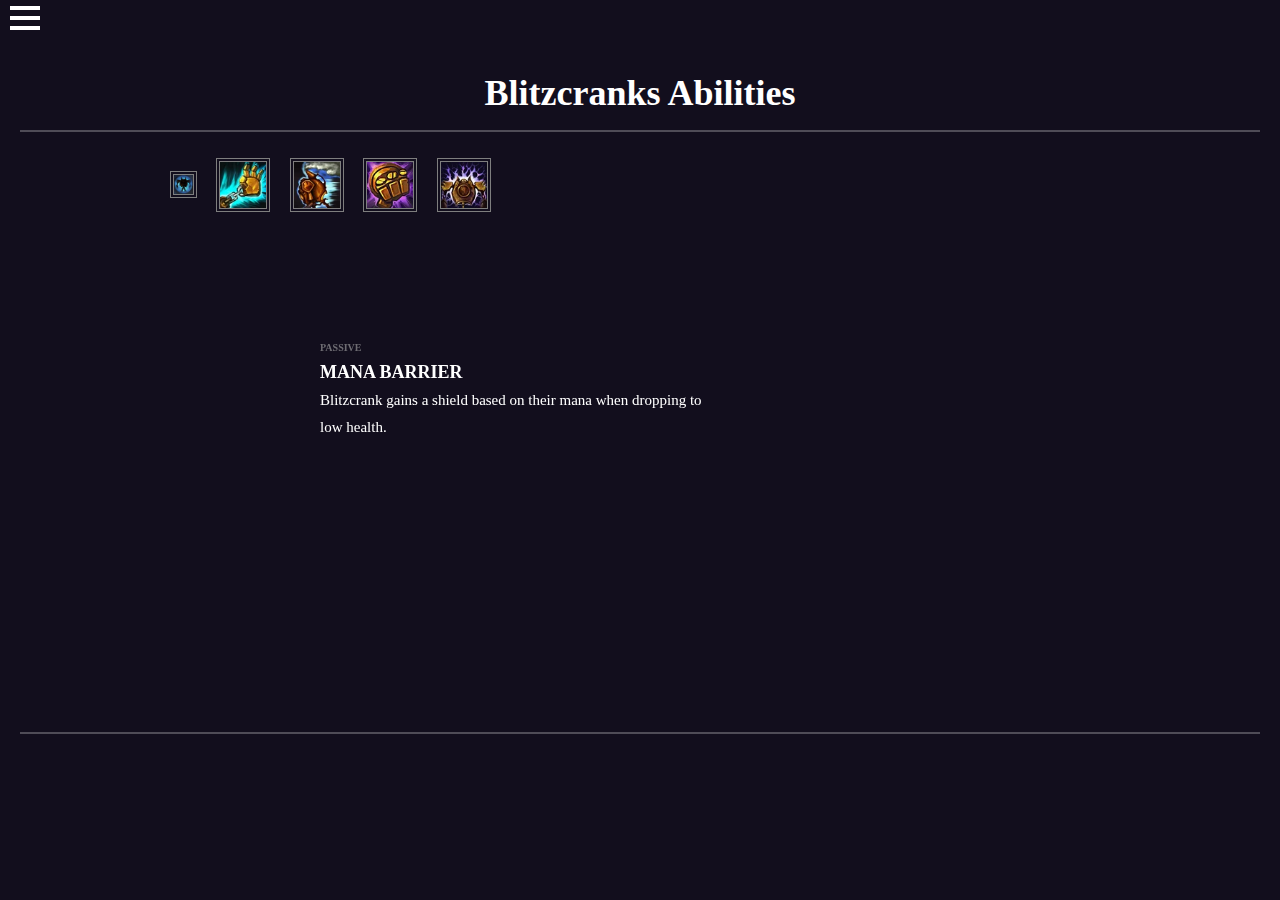
<file: abilities.html>
<!DOCTYPE html>

<html lang="en">

<head>

    <meta charset="UTF-8">
    <meta http-equiv="X-UA-Compatible" content="IE=edge">
    <meta name="viewport" content="width=device-width, initial-scale=1.0">

    <title>Blitzcranks Abilities</title>

    <link rel="stylesheet" href="Fonts/font.css">
    <link rel="stylesheet" href="w3.css">
    <link rel="stylesheet" href="abilities.css">
    <link rel="stylesheet" href="menu.css">

</head>

<body>

    <nav>
        <div id="mySidenav" class="sidenav">
            <a href="javascript:void(0)" class="closebtn" onclick="closeNav()">&times;</a>
            <a href="index.html">Home</a>
            <a href="#">Abilities</a>
            <a href="skins.html">Skins</a>
        </div>

        <div id="menu" onclick="openNav()">
            <div class="hamburger"></div>
            <div class="hamburger"></div>
            <div class="hamburger"></div>
        </div>
    </nav>

    
    <main id="main">

        <header id="grid-header">
            <h1><strong>Blitzcranks Abilities</strong></h1>
        </header>


        <section id="grid-section">
            <figure>
                <img src="Pictures/Blitzcrank_Mana_Barrier_HD.png" alt="Passive Ability" id="passive" class="icons" style="width: 5%; cursor: pointer;" onclick="show('text1')">
                
                <img src="Pictures/Blitzcrank_Rocket_Grab_WR.png" alt="Q Ability" id="q-ability" class="icons" style="width: 10%; cursor: pointer;" onclick="show('text2')">

                <img src="Pictures/Blitzcrank_Overdrive_WR.png" alt="W Ability" id="w-ability" class="icons" style="width: 10%; cursor: pointer;" onclick="show('text3')">

                <img src="Pictures/Blitzcrank_Power_Fist_WR.png" alt="E Ability" id="e-ability" class="icons" style="width: 10%; cursor: pointer;" onclick="show('text4')">

                <img src="Pictures/Blitzcrank_Static_Field_WR.png" alt="R Ability" id="r-ability" class="icons" style="width: 10%; cursor: pointer;" onclick="show('text5')">
            </figure>

            <video id="video-passive" autoplay loop muted playsinline width="900" height="600" style="pointer-events: none;">
                <source id="source-passive" src="https://d28xe8vt774jo5.cloudfront.net/champion-abilities/0053/ability_0053_P1.webm">
            </video>
        </section>
        

        <div id="text">
            <p><span class="abilitytext" style="cursor: text;"><strong>PASSIVE</strong></span>
                <br>
                <strong>MANA BARRIER</strong>
                <br>
                <span class="abilitydesc" style="cursor: text;">Blitzcrank gains a shield based on their mana when dropping to <br> low health.</span>
            </p>
        </div>

        <div id="text1" style="display: none;">
            <p><span class="abilitytext" style="cursor: text;"><strong>PASSIVE</strong></span>
                <br>
                <strong>MANA BARRIER</strong>
                <br>
                <span class="abilitydesc" style="cursor: text;">Blitzcrank gains a shield based on their mana when dropping to <br> low health.</span>
            </p>
        </div>

        <div id="text2" style="display: none;">
            <p><span class="abilitytext" style="cursor: text;"><strong>Q</strong></span>
                <br>
                <strong>ROCKET GRAB</strong>
                <br>
                <span class="abilitydesc" style="cursor: text;">Blitzcrank fires their right hand to grab an opponent on its path, <br> dealing damage and dragging it back to them.
                </span>
            </p>
        </div>

        <div id="text3" style="display: none;">
            <p><span class="abilitytext" style="cursor: text;"><strong>W</strong></span>
                <br>
                <strong>OVERDRIVE</strong>
                <br>
                <span class="abilitydesc" style="cursor: text;">Blitzcrank super charges themself to get dramatically <br> increased Move and Attack Speed. They are temporarily <br> slowed after the effect ends.
                </span>
            </p>
        </div>

        <div id="text4" style="display: none;">
            <p><span class="abilitytext" style="cursor: text;"><strong>E</strong></span>
                <br>
                <strong>POWER FIST</strong>
                <br>
                <span class="abilitydesc" style="cursor: text;">Blitzcrank charges up their fist to make the next attack deal <br> double damage and pop their target up in the air.
                </span>
            </p>
        </div>

        <div id="text5" style="display: none;">
            <p><span class="abilitytext" style="cursor: text;"><strong>R</strong></span>
                <br>
                <strong>STATIC FIELD</strong>
                <br>
                <span class="abilitydesc" style="cursor: text;">Enemies attacked by Blitzcrank are marked and take lightning <br> damage after 1 second. Additionally, Blitzcrank can activate this <br> ability to remove nearby enemies' shields, damage them, and <br> silence them briefly.
                </span>
            </p>
        </div>
        
    </main>


<script src="abilitytext.js"></script>
<script src="script.js"></script>
<script src="video.js"></script>

</body>

</html>
</file>
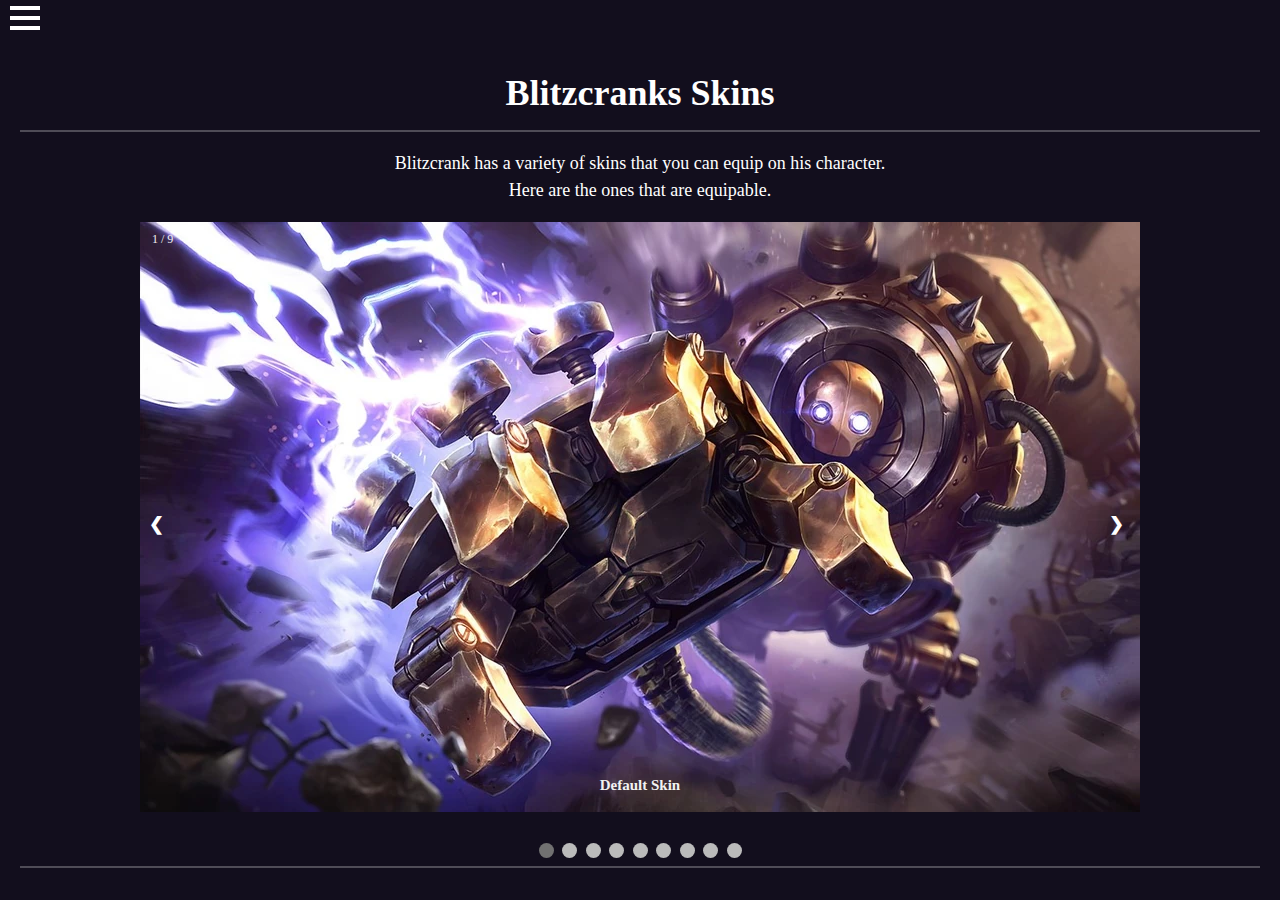
<file: skins.html>
<!DOCTYPE html>

<html lang="en">

<head>

    <meta charset="UTF-8">
    <meta http-equiv="X-UA-Compatible" content="IE=edge">
    <meta name="viewport" content="width=device-width, initial-scale=1.0">

    <title>Blitzcranks Skins</title>

    <link rel="stylesheet" href="Fonts/font.css">
    <link rel="stylesheet" href="w3.css">
    <link rel="stylesheet" href="skins.css">
    <link rel="stylesheet" href="menu.css">
    <link rel="stylesheet" href="slideshow.css">

</head>

<body>
    <nav>
        <div id="mySidenav" class="sidenav">
            <a href="javascript:void(0)" class="closebtn" onclick="closeNav()">&times;</a>
            <a href="index.html">Home</a>
            <a href="abilities.html">Abilities</a>
            <a href="#">Skins</a>
        </div>

        <div id="menu" onclick="openNav()">
            <div class="hamburger"></div>
            <div class="hamburger"></div>
            <div class="hamburger"></div>
        </div>
    </nav>

    <main id="main">

        <header id="grid-header">
            <h1><strong>Blitzcranks Skins</strong></h1>
        </header>


        <section id="grid-section">
            <p>Blitzcrank has a variety of skins that you can equip on his character. <br> Here are the ones that are equipable.</p>

            <div class="slideshow-container">

                <div class="mySlides fade">
                  <div class="numbertext">1 / 9</div>
                  <img src="Pictures/Blitzcrank_OriginalSkin.png" style="width:100%" alt="Original Skin">
                  <div class="text"><strong>Default Skin</strong></div>
                </div>
              
                <div class="mySlides fade">
                  <div class="numbertext">2 / 9</div>
                  <img src="Pictures/Blitzcrank_BoomBoomSkin.png" style="width:100%" alt="Boom Boom Blitzcrank Skin">
                  <div class="text"><strong>Boom Boom Blitzcrank</strong></div>
                </div>
              
                <div class="mySlides fade">
                  <div class="numbertext">3 / 9</div>
                  <img src="Pictures/Blitzcrank_PiltoverCustomsSkin.png" style="width:100%" alt="Piltover Customs Blitzcrank Skin">
                  <div class="text"><strong>Piltover Customs Blitzcrank</strong></div>
                </div>

                <div class="mySlides fade">
                    <div class="numbertext">4 / 9</div>
                    <img src="Pictures/Blitzcrank_iBlitzcrankSkin.png" style="width:100%" alt="iBlitzcrank Skin">
                    <div class="text"><strong>iBlitzcrank</strong></div>
                  </div>

                  <div class="mySlides fade">
                    <div class="numbertext">5 / 9</div>
                    <img src="Pictures/Blitzcrank_BattleBossSkin.png" style="width:100%" alt="Battle Boss Blitzcrank Skin">
                    <div class="text"><strong>Battle Boss Blitzcrank</strong></div>
                  </div>

                  <div class="mySlides fade">
                    <div class="numbertext">6 / 9</div>
                    <img src="Pictures/Blitzcrank_LancerRogueSkin.png" style="width:100%" alt="Lancer Rogue Blitzcrank Skin">
                    <div class="text"><strong>Lancer Rogue Blitzcrank</strong></div>
                  </div>

                  <div class="mySlides fade">
                    <div class="numbertext">7 / 9</div>
                    <img src="Pictures/Blitzcrank_LancerParagonSkin.png" style="width:100%" alt="Lancer Paragon Blitzcrank Skin">
                    <div class="text"><strong>Lancer Paragon Blitzcrank</strong></div>
                  </div>

                  <div class="mySlides fade">
                    <div class="numbertext">8 / 9</div>
                    <img src="Pictures/Blitzcrank_SpaceGrooveSkin.png" style="width:100%" alt="Space Groove Blitzcrank Skin">
                    <div class="text"><strong>Space Groove Blitzcrank</strong></div>
                  </div>

                  <div class="mySlides fade">
                    <div class="numbertext">9 / 9</div>
                    <img src="Pictures/Blitzcrank_ZenithGamesSkin.png" style="width:100%" alt="Zenith Games Blitzcrank Skin">
                    <div class="text"><strong>Zenith Games Blitzcrank</strong></div>
                  </div>
              
                <a class="prev" onclick="plusSlides(-1)">&#10094;</a>
                <a class="next" onclick="plusSlides(1)">&#10095;</a>
              </div>
              <br>
              
              <div style="text-align:center">
                <span class="dot" onclick="currentSlide(1)"></span>
                <span class="dot" onclick="currentSlide(2)"></span>
                <span class="dot" onclick="currentSlide(3)"></span>
                <span class="dot" onclick="currentSlide(4)"></span>
                <span class="dot" onclick="currentSlide(5)"></span>
                <span class="dot" onclick="currentSlide(6)"></span>
                <span class="dot" onclick="currentSlide(7)"></span>
                <span class="dot" onclick="currentSlide(8)"></span>
                <span class="dot" onclick="currentSlide(9)"></span>
              </div>

        </section>

    </main>

    <script src="script.js"></script>
    <script src="slideshow.js"></script>
</body>

</html>
</file>
<file: Fonts/font.css>
/*! Generated by Font Squirrel (https://www.fontsquirrel.com) on April 27, 2023 */



@font-face {
    font-family: 'noto_serifregular';
    src: url('notoserif-regular-webfont.woff2') format('woff2'),
         url('notoserif-regular-webfont.woff') format('woff');
    font-weight: normal;
    font-style: normal;

}
</file>
<file: abilities.css>
html, body {
  width: 100%;
  height: 100%;
  margin: 0 auto;
  overflow-y: hidden;
  background-color: #120e1d;
  color: white;
}

#grid-header {
  display: -ms-grid;
  display: grid;
  -ms-grid-columns: auto;
      grid-template-columns: auto;
  -ms-flex-line-pack: center;
      align-content: center;
  grid-auto-flow: row;
  text-align: center;
  font-size: large;
  height: 30%;
  border-bottom: solid 2px rgba(255, 255, 255, 0.26);
}

#grid-section {
  display: -ms-grid;
  display: grid;
  -ms-grid-columns: 50% 50%;
      grid-template-columns: 50% 50%;
  grid-auto-flow: row;
  text-align: center;
  font-size: large;
  border-bottom: solid 2px rgba(255, 255, 255, 0.26);
}

figure img {
  margin: .5rem;
}

.icons {
  border: 4px double #7e7e7e;
  -webkit-transition-duration: 0.3s;
          transition-duration: 0.3s;
}

.icons:hover {
  margin-top: -1rem;
}

#text {
  position: absolute;
  margin-top: -28rem;
  margin-left: 20rem;
  font-size: larger;
}

.abilitytext {
  color: rgba(172, 172, 172, 0.6);
  font-size: x-small;
}

.abilitydesc {
  font-size: smaller;
}
/*# sourceMappingURL=abilities.css.map */
</file>
<file: menu.css>
.sidenav {
  height: 100%;
  width: 0;
  position: fixed;
  z-index: 1;
  top: 0;
  left: 0;
  background-color: #111;
  overflow-x: hidden;
  padding-top: 60px;
  -webkit-transition: 0.5s;
  transition: 0.5s;
}

.sidenav a {
  padding: 8px 8px 8px 32px;
  text-decoration: none;
  font-size: 25px;
  color: #818181;
  display: block;
  -webkit-transition: 0.3s;
  transition: 0.3s;
}

.sidenav a:hover {
  color: #f1f1f1;
}

.sidenav .closebtn {
  position: absolute;
  top: 0;
  right: 25px;
  font-size: 36px;
  margin-left: 50px;
}

#main {
  -webkit-transition: margin-left .5s;
  transition: margin-left .5s;
  padding: 20px;
}

@media screen and (max-height: 450px) {
  .sidenav {
    padding-top: 15px;
  }
  .sidenav a {
    font-size: 18px;
  }
}

.hamburger {
  width: 30px;
  height: 4px;
  background-color: white;
  margin: 6px 0;
  margin-left: 10px;
}

#menu {
  cursor: pointer;
}
/*# sourceMappingURL=menu.css.map */
</file>
<file: skins.css>
html, body {
  width: 100%;
  height: 100%;
  margin: 0 auto;
  overflow-y: hidden;
  background-color: #120e1d;
  color: white;
}

#grid-header {
  display: -ms-grid;
  display: grid;
  -ms-grid-columns: auto;
      grid-template-columns: auto;
  -ms-flex-line-pack: center;
      align-content: center;
  grid-auto-flow: row;
  text-align: center;
  font-size: large;
  height: 30%;
  border-bottom: solid 2px rgba(255, 255, 255, 0.26);
}

#grid-section {
  display: -ms-grid;
  display: grid;
  -ms-grid-columns: 100%;
      grid-template-columns: 100%;
  grid-auto-flow: row;
  text-align: center;
  font-size: large;
  border-bottom: solid 2px rgba(255, 255, 255, 0.26);
}
/*# sourceMappingURL=skins.css.map */
</file>
<file: slideshow.css>
* {
  -webkit-box-sizing: border-box;
          box-sizing: border-box;
}

.slideshow-container {
  max-width: 1000px;
  position: relative;
  margin: auto;
}

.mySlides {
  display: none;
}

.prev, .next {
  cursor: pointer;
  position: absolute;
  top: 50%;
  width: auto;
  margin-top: -22px;
  padding: 16px;
  color: white;
  font-weight: bold;
  font-size: 18px;
  -webkit-transition: 0.6s ease;
  transition: 0.6s ease;
  border-radius: 0 3px 3px 0;
  -webkit-user-select: none;
     -moz-user-select: none;
      -ms-user-select: none;
          user-select: none;
}

.next {
  right: 0;
  border-radius: 3px 0 0 3px;
}

.prev {
  right: 64rem;
}

.prev:hover, .next:hover {
  background-color: rgba(0, 0, 0, 0.8);
}

.text {
  color: #f2f2f2;
  font-size: 15px;
  padding: 8px 12px;
  position: absolute;
  bottom: 8px;
  width: 100%;
  text-align: center;
}

.numbertext {
  color: #f2f2f2;
  font-size: 12px;
  padding: 8px 12px;
  position: absolute;
  top: 0;
}

.dot {
  cursor: pointer;
  height: 15px;
  width: 15px;
  margin: 0 2px;
  background-color: #bbb;
  border-radius: 50%;
  display: inline-block;
  -webkit-transition: background-color 0.6s ease;
  transition: background-color 0.6s ease;
}

.active, .dot:hover {
  background-color: #717171;
}

.fade {
  -webkit-animation-name: fade;
          animation-name: fade;
  -webkit-animation-duration: 1.5s;
          animation-duration: 1.5s;
}

@-webkit-keyframes fade {
  from {
    opacity: .4;
  }
  to {
    opacity: 1;
  }
}

@keyframes fade {
  from {
    opacity: .4;
  }
  to {
    opacity: 1;
  }
}
/*# sourceMappingURL=slideshow.css.map */
</file>
